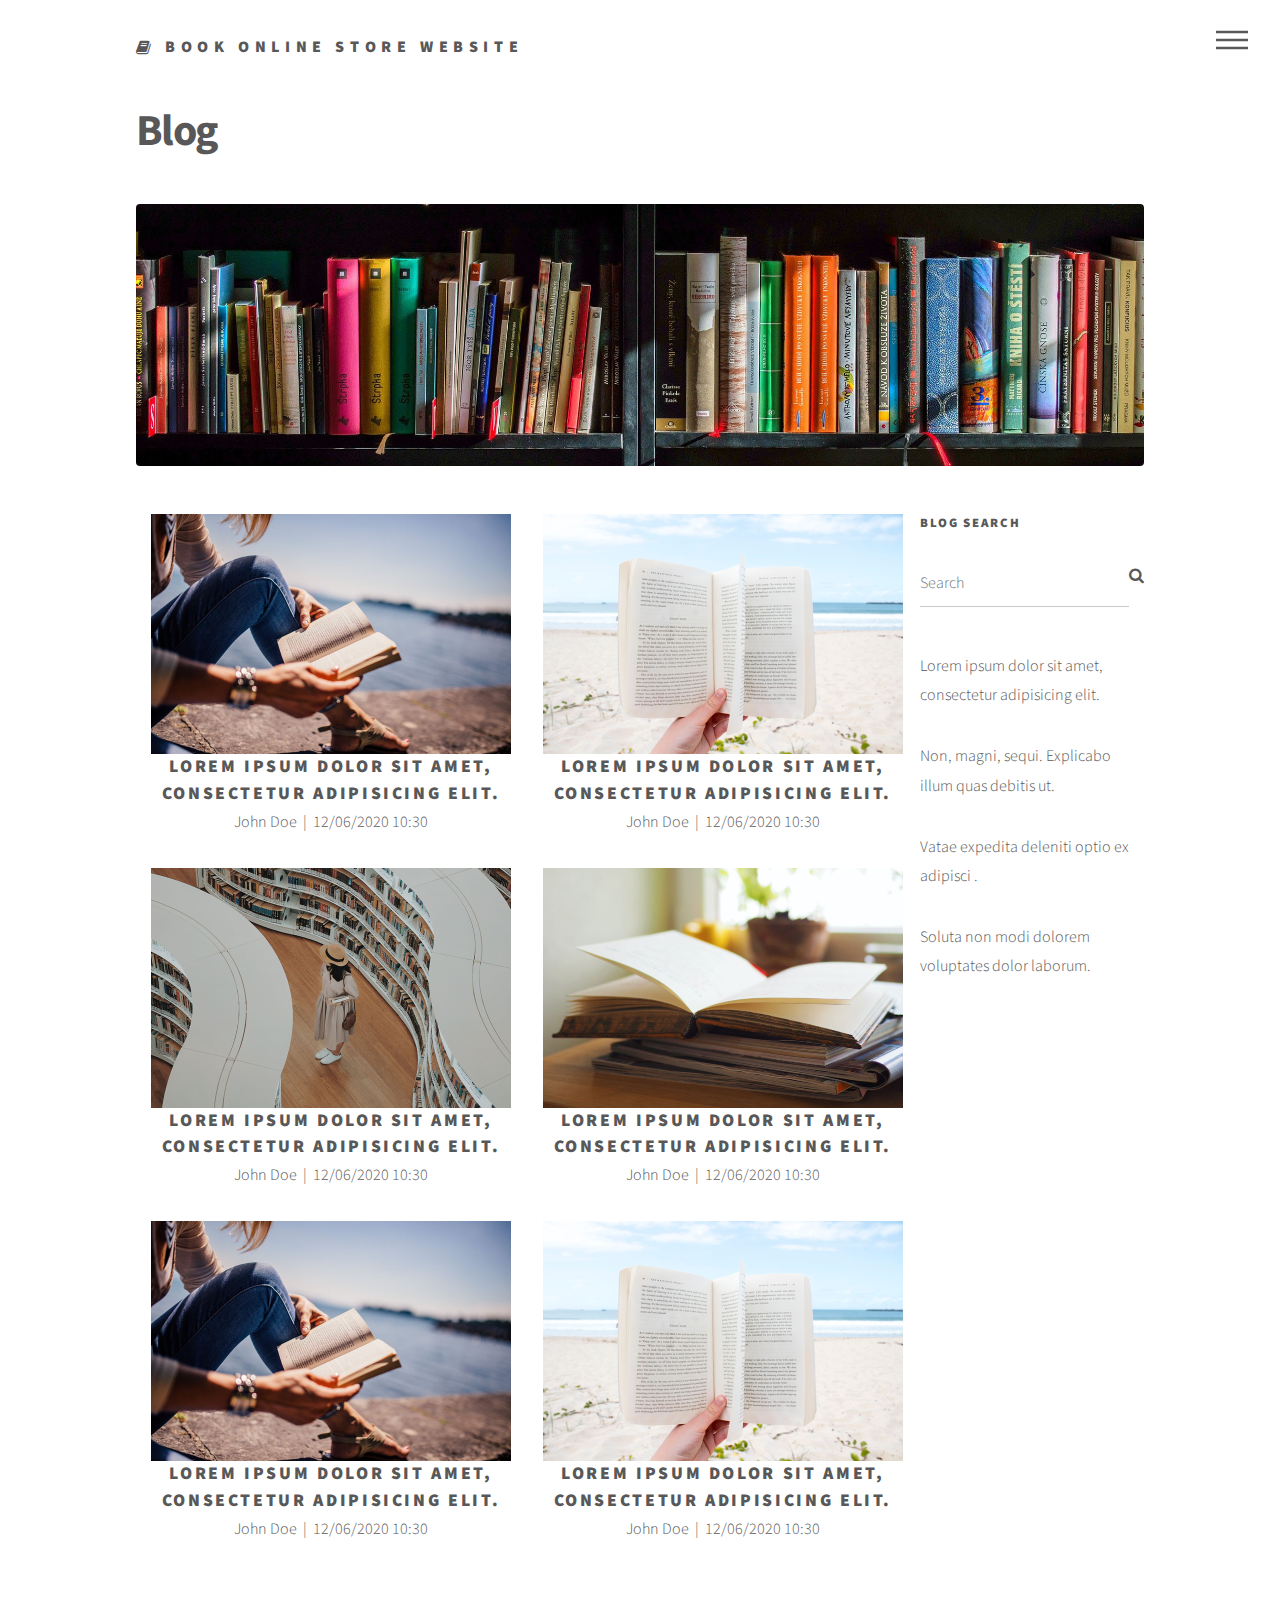
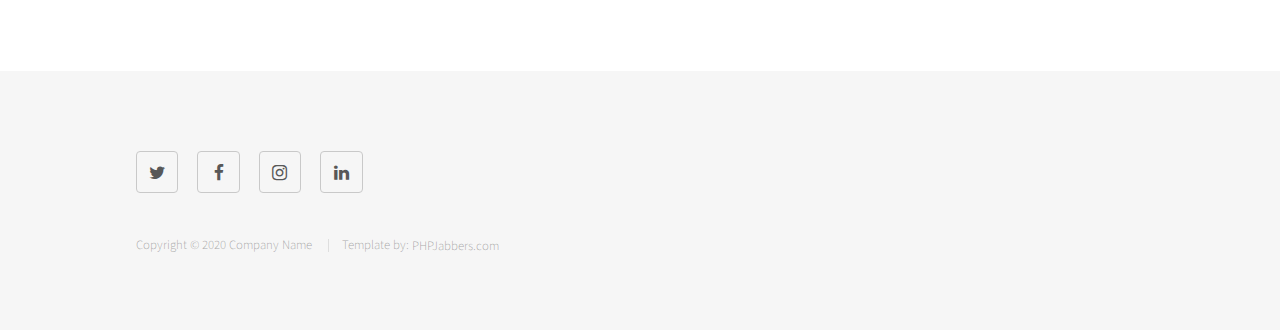
<file: blog.html>
<!DOCTYPE HTML>
<html>
	<head>
		<title>| Free Book Online Store Website </title>
		<meta charset="utf-8" />
		<meta name="viewport" content="width=device-width, initial-scale=1, user-scalable=no" />
		<link rel="stylesheet" href="assets/bootstrap/css/bootstrap.min.css" />
		<link rel="stylesheet" href="assets/css/main.css" />
		<noscript><link rel="stylesheet" href="assets/css/noscript.css" /></noscript>
		<link rel="icon" href="images/Capture.ico" type="image/gif" sizes="16x16">
		<meta name="description" content="A site for online purchase of books with very reasonable prices">
		<meta name="keywords" content="Book,Books,library,Store,low prices,Testimonials">
		<meta name="author" content="Stefan Stanisavljević">
	</head>
	<body class="is-preload">
		<!-- Wrapper -->
			<div id="wrapper">

				<!-- Header -->
					<header id="header">
						<div class="inner">

							<!-- Logo -->
								<a href="index.html" class="logo">
									<span class="fa fa-book"></span> <span class="title">Book Online Store Website</span>
								</a>

							<!-- Nav -->
								<nav>
									<ul>
										<li><a href="#menu">Menu</a></li>
									</ul>
								</nav>

						</div>
					</header>

				<!-- Menu -->
					<nav id="menu">
						<h2>Menu</h2>
						<ul id="first">

						</ul>
					</nav>

				<!-- Main -->
					<div id="main">
						<div class="inner">
							<h1>Blog</h1>

							<div class="image main">
								<img src="images/banner-image-6-1920x500.jpg" class="img-fluid" alt="" />
							</div>
							
							<div class="container-fluid">
								<div class="row">
									<div class="col-9">
										<div class="row">
											<div class="col-sm-6 text-center">
												<img src="images/blog-1-720x480.jpg" class="img-fluid" alt="" />

												<h2 class="m-n"><a href="blog-post.html">Lorem ipsum dolor sit amet, consectetur adipisicing elit.</a></h2>

												<p> John Doe &nbsp;|&nbsp; 12/06/2020 10:30</p>
											</div>

											<div class="col-sm-6 text-center">
												<img src="images/blog-2-720x480.jpg" class="img-fluid" alt="" />

												<h2 class="m-n"><a href="blog-post.html">Lorem ipsum dolor sit amet, consectetur adipisicing elit.</a></h2>

												<p> John Doe &nbsp;|&nbsp; 12/06/2020 10:30</p>
											</div>

											<div class="col-sm-6 text-center">
												<img src="images/blog-3-720x480.jpg" class="img-fluid" alt="" />

												<h2 class="m-n"><a href="blog-post.html">Lorem ipsum dolor sit amet, consectetur adipisicing elit.</a></h2>

												<p> John Doe &nbsp;|&nbsp; 12/06/2020 10:30</p>
											</div>

											<div class="col-sm-6 text-center">
												<img src="images/blog-4-720x480.jpg" class="img-fluid" alt="" />

												<h2 class="m-n"><a href="blog-post.html">Lorem ipsum dolor sit amet, consectetur adipisicing elit.</a></h2>

												<p> John Doe &nbsp;|&nbsp; 12/06/2020 10:30</p>
											</div>

											<div class="col-sm-6 text-center">
												<img src="images/blog-5-720x480.jpg" class="img-fluid" alt="" />

												<h2 class="m-n"><a href="blog-post.html">Lorem ipsum dolor sit amet, consectetur adipisicing elit.</a></h2>

												<p> John Doe &nbsp;|&nbsp; 12/06/2020 10:30</p>
											</div>

											<div class="col-sm-6 text-center">
												<img src="images/blog-6-720x480.jpg" class="img-fluid" alt="" />

												<h2 class="m-n"><a href="blog-post.html">Lorem ipsum dolor sit amet, consectetur adipisicing elit.</a></h2>

												<p> John Doe &nbsp;|&nbsp; 12/06/2020 10:30</p>
											</div>
										</div>
									</div>

									<div class="col-3">
										<div class="form-group">
				                            <h4>Blog Search</h4>
				                        </div>

										<div class="form-group">
				                            <div class="input-group">
				                                <input type="text" class="form-control" placeholder="Search" aria-label="Search" aria-describedby="basic-addon2">

				                                <span class="input-group-addon"><a href="#"><i class="fa fa-search"></i></a></span>
				                            </div>
				                        </div>

				                        <br>

				                        <p><a href="#">Lorem ipsum dolor sit amet, consectetur adipisicing elit.</a></p>

				                        <p><a href="#">Non, magni, sequi. Explicabo illum quas debitis ut.</a></p>

				                        <p><a href="#">Vatae expedita deleniti optio ex adipisci . </a></p>

				                        <p><a href="#">Soluta non modi dolorem voluptates dolor laborum.</a></p>
									</div>
								</div>
							</div>
						</div>
					</div>

				<!-- Footer -->
					<footer id="footer">
						<div class="inner">
							<section>
								<ul class="icons">
									<li><a href="#" class="icon style2 fa-twitter"><span class="label">Twitter</span></a></li>
									<li><a href="#" class="icon style2 fa-facebook"><span class="label">Facebook</span></a></li>
									<li><a href="#" class="icon style2 fa-instagram"><span class="label">Instagram</span></a></li>
									<li><a href="#" class="icon style2 fa-linkedin"><span class="label">LinkedIn</span></a></li>
								</ul>

								&nbsp;
							</section>

							<ul class="copyright">
								<li>Copyright © 2020 Company Name </li>
								<li>Template by: <a href="https://www.phpjabbers.com/">PHPJabbers.com</a></li>
							</ul>
						</div>
					</footer>

			</div>

		<!-- Scripts -->
			<script src="assets/js/jquery.min.js"></script>
			<script src="assets/bootstrap/js/bootstrap.bundle.min.js"></script>
			<script src="assets/js/jquery.scrolly.min.js"></script>
			<script src="assets/js/jquery.scrollex.min.js"></script>
			<script src="assets/js/main.js"></script>

	</body>
</html>
</file>
<file: assets/css/noscript.css>
body.is-preload .tiles article {
		-moz-transform: none;
		-webkit-transform: none;
		-ms-transform: none;
		transform: none;
		opacity: 1;
	}
</file>
<file: assets/css/main.css>
@import url(font-awesome.min.css);
@import url("https://fonts.googleapis.com/css?family=Source+Sans+Pro:300,700,900");

html, body, div, span, applet, object,
iframe, h1, h2, h3, h4, h5, h6, p, blockquote,
pre, a, abbr, acronym, address, big, cite,
code, del, dfn, em, img, ins, kbd, q, s, samp,
small, strike, strong, sub, sup, tt, var, b,
u, i, center, dl, dt, dd, ol, ul, li, fieldset,
form, label, legend, table, caption, tbody,
tfoot, thead, tr, th, td, article, aside,
canvas, details, embed, figure, figcaption,
footer, header, hgroup, menu, nav, output, ruby,
section, summary, time, mark, audio, video {
	margin: 0;
	padding: 0;
	border: 0;
	font-size: 100%;
	font: inherit;
	vertical-align: middle;}

article, aside, details, figcaption, figure,
footer, header, hgroup, menu, nav, section {
	display: block;}

body {
	line-height: 1;
}

ol, ul {
	list-style: none;
}

blockquote, q {
	quotes: none;
}

	blockquote:before, blockquote:after, q:before, q:after {
		content: '';
		content: none;
	}

table {
	border-collapse: collapse;
	border-spacing: 0;
}

body {
	-webkit-text-size-adjust: none;
}

mark {
	background-color: transparent;
	color: inherit;
}

input::-moz-focus-inner {
	border: 0;
	padding: 0;
}

input, select, textarea {
	-moz-appearance: none;
	-webkit-appearance: none;
	-ms-appearance: none;
	appearance: none;
}

/* Basic */

	@-ms-viewport {
		width: device-width;
	}

	body {
		-ms-overflow-style: scrollbar;
	}

	@media screen and (max-width: 480px) {

		html, body {
			min-width: 320px;
		}

	}

	html {
		box-sizing: border-box;
	}

	*, *:before, *:after {
		box-sizing: inherit;
	}

	body {
		background: #ffffff;
	}

		body.is-preload *, body.is-preload *:before, body.is-preload *:after {
			-moz-animation: none !important;
			-webkit-animation: none !important;
			-ms-animation: none !important;
			animation: none !important;
			-moz-transition: none !important;
			-webkit-transition: none !important;
			-ms-transition: none !important;
			transition: none !important;
		}

/* Type */

	body, input, select, textarea {
		color: #585858;
		font-family: "Source Sans Pro", Helvetica, sans-serif;
		font-size: 16pt;
		font-weight: 300;
		line-height: 1.75;
	}

		@media screen and (max-width: 1680px) {

			body, input, select, textarea {
				font-size: 14pt;
			}

		}

		@media screen and (max-width: 1280px) {

			body, input, select, textarea {
				font-size: 12pt;
			}

		}

	a {
		-moz-transition: border-bottom-color 0.2s ease, color 0.2s ease;
		-webkit-transition: border-bottom-color 0.2s ease, color 0.2s ease;
		-ms-transition: border-bottom-color 0.2s ease, color 0.2s ease;
		transition: border-bottom-color 0.2s ease, color 0.2s ease;
		text-decoration: none;
		color: #585858;
		/*border-bottom: dotted 1px rgba(88, 88, 88, 0.5);*/
	}

		a:hover {
			border-bottom-color: transparent;
			color: #f2849e !important;
			text-decoration: none;
		}

	strong, b {
		font-weight: 900;
	}

	em, i {
		font-style: italic;
	}

	p {
		margin: 0 0 2em 0;
	}

	h1 {
		font-size: 2.75em;
		font-weight: 700;
		line-height: 1.3;
		margin: 0 0 1em 0;
		letter-spacing: -0.035em;
	}

	h1 span {
		color: #f2849e;
	}

		h1 a {
			color: inherit;
		}

		@media screen and (max-width: 736px) {

			h1 {
				font-size: 2em;
				margin: 0 0 1em 0;
			}

		}

		@media screen and (max-width: 360px) {

			h1 {
				font-size: 1.75em;
			}

		}

	.h2 {
		margin-bottom: 20px;
		font-weight: bold;
	}

	h2, h3, h4, h5, h6 {
		font-weight: 900;
		line-height: 1.5;
		margin: 0 0 2em 0;
		text-transform: uppercase;
		letter-spacing: 0.15em;
	}

		h2 a, h3 a, h4 a, h5 a, h6 a {
			color: inherit;
		}

	h2 {
		font-size: 1.1em;
	}

	h3 {
		font-size: 1em;
	}

	h4 {
		font-size: 0.8em;
	}

	h5 {
		font-size: 0.8em;
	}

	h6 {
		font-size: 0.8em;
	}

	@media screen and (max-width: 980px) {

		h1 br, h2 br, h3 br, h4 br, h5 br, h6 br {
			display: none;
		}

	}

	@media screen and (max-width: 736px) {

		h2 {
			font-size: 1em;
		}

		h3 {
			font-size: 0.8em;
		}

	}

	sub {
		font-size: 0.8em;
		position: relative;
		top: 0.5em;
	}

	sup {
		font-size: 0.8em;
		position: relative;
		top: -0.5em;
	}

	blockquote {
		border-left: solid 4px #c9c9c9;
		font-style: italic;
		margin: 0 0 2em 0;
		padding: 0.5em 0 0.5em 2em;
	}

	code {
		background: rgba(144, 144, 144, 0.075);
		border-radius: 4px;
		border: solid 1px #c9c9c9;
		font-family: "Courier New", monospace;
		font-size: 0.9em;
		margin: 0 0.25em;
		padding: 0.25em 0.65em;
	}

	pre {
		-webkit-overflow-scrolling: touch;
		font-family: "Courier New", monospace;
		font-size: 0.9em;
		margin: 0 0 2em 0;
	}

		pre code {
			display: block;
			line-height: 1.75;
			padding: 1em 1.5em;
			overflow-x: auto;
		}

	hr {
		border: 0;
		border-bottom: solid 1px #c9c9c9;
		margin: 2em 0;
	}

		hr.major {
			margin: 3em 0;
		}

	.align-left {
		text-align: left;
	}

	.align-center {
		text-align: center;
	}

	.align-right {
		text-align: right;
	}

/* Row */

	.row {
		display: flex;
		flex-wrap: wrap;
		box-sizing: border-box;
		align-items: stretch;
	}

		.row > * {
			box-sizing: border-box;
		}

		.row.gtr-uniform > * > :last-child {
			margin-bottom: 0;
		}

		.row.aln-left {
			justify-content: flex-start;
		}

		.row.aln-center {
			justify-content: center;
		}

		.row.aln-right {
			justify-content: flex-end;
		}

		.row.aln-top {
			align-items: flex-start;
		}

		.row.aln-middle {
			align-items: center;
		}

		.row.aln-bottom {
			align-items: flex-end;
		}

		.row > .imp {
			order: -1;
		}

		.row > .col-1 {
			width: 8.3333333333%;
		}

		.row > .off-1 {
			margin-left: 8.3333333333%;
		}

		.row > .col-2 {
			width: 16.6666666667%;
		}

		.row > .off-2 {
			margin-left: 16.6666666667%;
		}

		.row > .col-3 {
			width: 25%;
		}

		.row > .off-3 {
			margin-left: 25%;
		}

		.row > .col-4 {
			width: 33.3333333333%;
		}

		.row > .off-4 {
			margin-left: 33.3333333333%;
		}

		.row > .col-5 {
			width: 41.6666666667%;
		}

		.row > .off-5 {
			margin-left: 41.6666666667%;
		}

		.row > .col-6 {
			width: 50%;
		}

		.row > .off-6 {
			margin-left: 50%;
		}

		.row > .col-7 {
			width: 58.3333333333%;
		}

		.row > .off-7 {
			margin-left: 58.3333333333%;
		}

		.row > .col-8 {
			width: 66.6666666667%;
		}

		.row > .off-8 {
			margin-left: 66.6666666667%;
		}

		.row > .col-9 {
			width: 75%;
		}

		.row > .off-9 {
			margin-left: 75%;
		}

		.row > .col-10 {
			width: 83.3333333333%;
		}

		.row > .off-10 {
			margin-left: 83.3333333333%;
		}

		.row > .col-11 {
			width: 91.6666666667%;
		}

		.row > .off-11 {
			margin-left: 91.6666666667%;
		}

		.row > .col-12 {
			width: 100%;
		}

		.row > .off-12 {
			margin-left: 100%;
		}

		.row.gtr-0 {
			margin-top: 0;
			margin-left: 0em;
		}

			.row.gtr-0 > * {
				padding: 0 0 0 0em;
			}

			.row.gtr-0.gtr-uniform {
				margin-top: 0em;
			}

				.row.gtr-0.gtr-uniform > * {
					padding-top: 0em;
				}

		.row.gtr-25 {
			margin-top: 0;
			margin-left: -0.5em;
		}

			.row.gtr-25 > * {
				padding: 0 0 0 0.5em;
			}

			.row.gtr-25.gtr-uniform {
				margin-top: -0.5em;
			}

				.row.gtr-25.gtr-uniform > * {
					padding-top: 0.5em;
				}

		.row.gtr-50 {
			margin-top: 0;
			margin-left: -1em;
		}

			.row.gtr-50 > * {
				padding: 0 0 0 1em;
			}

			.row.gtr-50.gtr-uniform {
				margin-top: -1em;
			}

				.row.gtr-50.gtr-uniform > * {
					padding-top: 1em;
				}

		.row {
			margin-top: 0;
			margin-left: -2em;
		}

			.row > * {
				padding: 0 0 0 2em;
			}

			.row.gtr-uniform {
				margin-top: -2em;
			}

				.row.gtr-uniform > * {
					padding-top: 2em;
				}

		.row.gtr-150 {
			margin-top: 0;
			margin-left: -3em;
		}

			.row.gtr-150 > * {
				padding: 0 0 0 3em;
			}

			.row.gtr-150.gtr-uniform {
				margin-top: -3em;
			}

				.row.gtr-150.gtr-uniform > * {
					padding-top: 3em;
				}

		.row.gtr-200 {
			margin-top: 0;
			margin-left: -4em;
		}

			.row.gtr-200 > * {
				padding: 0 0 0 4em;
			}

			.row.gtr-200.gtr-uniform {
				margin-top: -4em;
			}

				.row.gtr-200.gtr-uniform > * {
					padding-top: 4em;
				}

		@media screen and (max-width: 1680px) {

			.row {
				display: flex;
				flex-wrap: wrap;
				box-sizing: border-box;
				align-items: stretch;
			}

				.row > * {
					box-sizing: border-box;
				}

				.row.gtr-uniform > * > :last-child {
					margin-bottom: 0;
				}

				.row.aln-left {
					justify-content: flex-start;
				}

				.row.aln-center {
					justify-content: center;
				}

				.row.aln-right {
					justify-content: flex-end;
				}

				.row.aln-top {
					align-items: flex-start;
				}

				.row.aln-middle {
					align-items: center;
				}

				.row.aln-bottom {
					align-items: flex-end;
				}

				.row > .imp-xlarge {
					order: -1;
				}

				.row > .col-1-xlarge {
					width: 8.3333333333%;
				}

				.row > .off-1-xlarge {
					margin-left: 8.3333333333%;
				}

				.row > .col-2-xlarge {
					width: 16.6666666667%;
				}

				.row > .off-2-xlarge {
					margin-left: 16.6666666667%;
				}

				.row > .col-3-xlarge {
					width: 25%;
				}

				.row > .off-3-xlarge {
					margin-left: 25%;
				}

				.row > .col-4-xlarge {
					width: 33.3333333333%;
				}

				.row > .off-4-xlarge {
					margin-left: 33.3333333333%;
				}

				.row > .col-5-xlarge {
					width: 41.6666666667%;
				}

				.row > .off-5-xlarge {
					margin-left: 41.6666666667%;
				}

				.row > .col-6-xlarge {
					width: 50%;
				}

				.row > .off-6-xlarge {
					margin-left: 50%;
				}

				.row > .col-7-xlarge {
					width: 58.3333333333%;
				}

				.row > .off-7-xlarge {
					margin-left: 58.3333333333%;
				}

				.row > .col-8-xlarge {
					width: 66.6666666667%;
				}

				.row > .off-8-xlarge {
					margin-left: 66.6666666667%;
				}

				.row > .col-9-xlarge {
					width: 75%;
				}

				.row > .off-9-xlarge {
					margin-left: 75%;
				}

				.row > .col-10-xlarge {
					width: 83.3333333333%;
				}

				.row > .off-10-xlarge {
					margin-left: 83.3333333333%;
				}

				.row > .col-11-xlarge {
					width: 91.6666666667%;
				}

				.row > .off-11-xlarge {
					margin-left: 91.6666666667%;
				}

				.row > .col-12-xlarge {
					width: 100%;
				}

				.row > .off-12-xlarge {
					margin-left: 100%;
				}

				.row.gtr-0 {
					margin-top: 0;
					margin-left: 0em;
				}

					.row.gtr-0 > * {
						padding: 0 0 0 0em;
					}

					.row.gtr-0.gtr-uniform {
						margin-top: 0em;
					}

						.row.gtr-0.gtr-uniform > * {
							padding-top: 0em;
						}

				.row.gtr-25 {
					margin-top: 0;
					margin-left: -0.5em;
				}

					.row.gtr-25 > * {
						padding: 0 0 0 0.5em;
					}

					.row.gtr-25.gtr-uniform {
						margin-top: -0.5em;
					}

						.row.gtr-25.gtr-uniform > * {
							padding-top: 0.5em;
						}

				.row.gtr-50 {
					margin-top: 0;
					margin-left: -1em;
				}

					.row.gtr-50 > * {
						padding: 0 0 0 1em;
					}

					.row.gtr-50.gtr-uniform {
						margin-top: -1em;
					}

						.row.gtr-50.gtr-uniform > * {
							padding-top: 1em;
						}

				.row {
					margin-top: 0;
					margin-left: -2em;
				}

					.row > * {
						padding: 0 0 0 2em;
					}

					.row.gtr-uniform {
						margin-top: -2em;
					}

						.row.gtr-uniform > * {
							padding-top: 2em;
						}

				.row.gtr-150 {
					margin-top: 0;
					margin-left: -3em;
				}

					.row.gtr-150 > * {
						padding: 0 0 0 3em;
					}

					.row.gtr-150.gtr-uniform {
						margin-top: -3em;
					}

						.row.gtr-150.gtr-uniform > * {
							padding-top: 3em;
						}

				.row.gtr-200 {
					margin-top: 0;
					margin-left: -4em;
				}

					.row.gtr-200 > * {
						padding: 0 0 0 4em;
					}

					.row.gtr-200.gtr-uniform {
						margin-top: -4em;
					}

						.row.gtr-200.gtr-uniform > * {
							padding-top: 4em;
						}

		}

		@media screen and (max-width: 1280px) {

			.row {
				display: flex;
				flex-wrap: wrap;
				box-sizing: border-box;
				align-items: stretch;
			}


				.row > * {
					box-sizing: border-box;
				}

				.row.gtr-uniform > * > :last-child {
					margin-bottom: 0;
				}

				.row.aln-left {
					justify-content: flex-start;
				}

				.row.aln-center {
					justify-content: center;
				}

				.row.aln-right {
					justify-content: flex-end;
				}

				.row.aln-top {
					align-items: flex-start;
				}

				.row.aln-middle {
					align-items: center;
				}

				.row.aln-bottom {
					align-items: flex-end;
				}

				.row > .imp-large {
					order: -1;
				}

				.row > .col-1-large {
					width: 8.3333333333%;
				}

				.row > .off-1-large {
					margin-left: 8.3333333333%;
				}

				.row > .col-2-large {
					width: 16.6666666667%;
				}

				.row > .off-2-large {
					margin-left: 16.6666666667%;
				}

				.row > .col-3-large {
					width: 25%;
				}

				.row > .off-3-large {
					margin-left: 25%;
				}

				.row > .col-4-large {
					width: 33.3333333333%;
				}

				.row > .off-4-large {
					margin-left: 33.3333333333%;
				}

				.row > .col-5-large {
					width: 41.6666666667%;
				}

				.row > .off-5-large {
					margin-left: 41.6666666667%;
				}

				.row > .col-6-large {
					width: 50%;
				}

				.row > .off-6-large {
					margin-left: 50%;
				}

				.row > .col-7-large {
					width: 58.3333333333%;
				}

				.row > .off-7-large {
					margin-left: 58.3333333333%;
				}

				.row > .col-8-large {
					width: 66.6666666667%;
				}

				.row > .off-8-large {
					margin-left: 66.6666666667%;
				}

				.row > .col-9-large {
					width: 75%;
				}

				.row > .off-9-large {
					margin-left: 75%;
				}

				.row > .col-10-large {
					width: 83.3333333333%;
				}

				.row > .off-10-large {
					margin-left: 83.3333333333%;
				}

				.row > .col-11-large {
					width: 91.6666666667%;
				}

				.row > .off-11-large {
					margin-left: 91.6666666667%;
				}

				.row > .col-12-large {
					width: 100%;
				}

				.row > .off-12-large {
					margin-left: 100%;
				}

				.row.gtr-0 {
					margin-top: 0;
					margin-left: 0em;
				}

					.row.gtr-0 > * {
						padding: 0 0 0 0em;
					}

					.row.gtr-0.gtr-uniform {
						margin-top: 0em;
					}

						.row.gtr-0.gtr-uniform > * {
							padding-top: 0em;
						}

				.row.gtr-25 {
					margin-top: 0;
					margin-left: -0.5em;
				}

					.row.gtr-25 > * {
						padding: 0 0 0 0.5em;
					}

					.row.gtr-25.gtr-uniform {
						margin-top: -0.5em;
					}

						.row.gtr-25.gtr-uniform > * {
							padding-top: 0.5em;
						}

				.row.gtr-50 {
					margin-top: 0;
					margin-left: -1em;
				}

					.row.gtr-50 > * {
						padding: 0 0 0 1em;
					}

					.row.gtr-50.gtr-uniform {
						margin-top: -1em;
					}

						.row.gtr-50.gtr-uniform > * {
							padding-top: 1em;
						}

				.row {
					margin-top: 0;
					margin-left: -2em;
				}

					.row > * {
						padding: 0 0 0 2em;
					}

					.row.gtr-uniform {
						margin-top: -2em;
					}

						.row.gtr-uniform > * {
							padding-top: 2em;
						}

				.row.gtr-150 {
					margin-top: 0;
					margin-left: -3em;
				}

					.row.gtr-150 > * {
						padding: 0 0 0 3em;
					}

					.row.gtr-150.gtr-uniform {
						margin-top: -3em;
					}

						.row.gtr-150.gtr-uniform > * {
							padding-top: 3em;
						}

				.row.gtr-200 {
					margin-top: 0;
					margin-left: -4em;
				}

					.row.gtr-200 > * {
						padding: 0 0 0 4em;
					}

					.row.gtr-200.gtr-uniform {
						margin-top: -4em;
					}

						.row.gtr-200.gtr-uniform > * {
							padding-top: 4em;
						}

		}

		@media screen and (max-width: 980px) {

			.row {
				display: flex;
				flex-wrap: wrap;
				box-sizing: border-box;
				align-items: stretch;
			}

				.row > * {
					box-sizing: border-box;
				}

				.row.gtr-uniform > * > :last-child {
					margin-bottom: 0;
				}

				.row.aln-left {
					justify-content: flex-start;
				}

				.row.aln-center {
					justify-content: center;
				}

				.row.aln-right {
					justify-content: flex-end;
				}

				.row.aln-top {
					align-items: flex-start;
				}

				.row.aln-middle {
					align-items: center;
				}

				.row.aln-bottom {
					align-items: flex-end;
				}

				.row > .imp-medium {
					order: -1;
				}

				.row > .col-1-medium {
					width: 8.3333333333%;
				}

				.row > .off-1-medium {
					margin-left: 8.3333333333%;
				}

				.row > .col-2-medium {
					width: 16.6666666667%;
				}

				.row > .off-2-medium {
					margin-left: 16.6666666667%;
				}

				.row > .col-3-medium {
					width: 25%;
				}

				.row > .off-3-medium {
					margin-left: 25%;
				}

				.row > .col-4-medium {
					width: 33.3333333333%;
				}

				.row > .off-4-medium {
					margin-left: 33.3333333333%;
				}

				.row > .col-5-medium {
					width: 41.6666666667%;
				}

				.row > .off-5-medium {
					margin-left: 41.6666666667%;
				}

				.row > .col-6-medium {
					width: 50%;
				}

				.row > .off-6-medium {
					margin-left: 50%;
				}

				.row > .col-7-medium {
					width: 58.3333333333%;
				}

				.row > .off-7-medium {
					margin-left: 58.3333333333%;
				}

				.row > .col-8-medium {
					width: 66.6666666667%;
				}

				.row > .off-8-medium {
					margin-left: 66.6666666667%;
				}

				.row > .col-9-medium {
					width: 75%;
				}

				.row > .off-9-medium {
					margin-left: 75%;
				}

				.row > .col-10-medium {
					width: 83.3333333333%;
				}

				.row > .off-10-medium {
					margin-left: 83.3333333333%;
				}

				.row > .col-11-medium {
					width: 91.6666666667%;
				}

				.row > .off-11-medium {
					margin-left: 91.6666666667%;
				}

				.row > .col-12-medium {
					width: 100%;
				}

				.row > .off-12-medium {
					margin-left: 100%;
				}

				.row.gtr-0 {
					margin-top: 0;
					margin-left: 0em;
				}

					.row.gtr-0 > * {
						padding: 0 0 0 0em;
					}

					.row.gtr-0.gtr-uniform {
						margin-top: 0em;
					}

						.row.gtr-0.gtr-uniform > * {
							padding-top: 0em;
						}

				.row.gtr-25 {
					margin-top: 0;
					margin-left: -0.375em;
				}

					.row.gtr-25 > * {
						padding: 0 0 0 0.375em;
					}

					.row.gtr-25.gtr-uniform {
						margin-top: -0.375em;
					}

						.row.gtr-25.gtr-uniform > * {
							padding-top: 0.375em;
						}

				.row.gtr-50 {
					margin-top: 0;
					margin-left: -0.75em;
				}

					.row.gtr-50 > * {
						padding: 0 0 0 0.75em;
					}

					.row.gtr-50.gtr-uniform {
						margin-top: -0.75em;
					}

						.row.gtr-50.gtr-uniform > * {
							padding-top: 0.75em;
						}

				.row {
					margin-top: 0;
					margin-left: -1.5em;
				}

					.row > * {
						padding: 0 0 0 1.5em;
					}

					.row.gtr-uniform {
						margin-top: -1.5em;
					}

						.row.gtr-uniform > * {
							padding-top: 1.5em;
						}

				.row.gtr-150 {
					margin-top: 0;
					margin-left: -2.25em;
				}

					.row.gtr-150 > * {
						padding: 0 0 0 2.25em;
					}

					.row.gtr-150.gtr-uniform {
						margin-top: -2.25em;
					}

						.row.gtr-150.gtr-uniform > * {
							padding-top: 2.25em;
						}

				.row.gtr-200 {
					margin-top: 0;
					margin-left: -3em;
				}

					.row.gtr-200 > * {
						padding: 0 0 0 3em;
					}

					.row.gtr-200.gtr-uniform {
						margin-top: -3em;
					}

						.row.gtr-200.gtr-uniform > * {
							padding-top: 3em;
						}

		}

		@media screen and (max-width: 736px) {

			.row {
				display: flex;
				flex-wrap: wrap;
				box-sizing: border-box;
				align-items: stretch;
			}

				.row > * {
					box-sizing: border-box;
				}

				.row.gtr-uniform > * > :last-child {
					margin-bottom: 0;
				}

				.row.aln-left {
					justify-content: flex-start;
				}

				.row.aln-center {
					justify-content: center;
				}

				.row.aln-right {
					justify-content: flex-end;
				}

				.row.aln-top {
					align-items: flex-start;
				}

				.row.aln-middle {
					align-items: center;
				}

				.row.aln-bottom {
					align-items: flex-end;
				}

				.row > .imp-small {
					order: -1;
				}

				.row > .col-1-small {
					width: 8.3333333333%;
				}

				.row > .off-1-small {
					margin-left: 8.3333333333%;
				}

				.row > .col-2-small {
					width: 16.6666666667%;
				}

				.row > .off-2-small {
					margin-left: 16.6666666667%;
				}

				.row > .col-3-small {
					width: 25%;
				}

				.row > .off-3-small {
					margin-left: 25%;
				}

				.row > .col-4-small {
					width: 33.3333333333%;
				}

				.row > .off-4-small {
					margin-left: 33.3333333333%;
				}

				.row > .col-5-small {
					width: 41.6666666667%;
				}

				.row > .off-5-small {
					margin-left: 41.6666666667%;
				}

				.row > .col-6-small {
					width: 50%;
				}

				.row > .off-6-small {
					margin-left: 50%;
				}

				.row > .col-7-small {
					width: 58.3333333333%;
				}

				.row > .off-7-small {
					margin-left: 58.3333333333%;
				}

				.row > .col-8-small {
					width: 66.6666666667%;
				}

				.row > .off-8-small {
					margin-left: 66.6666666667%;
				}

				.row > .col-9-small {
					width: 75%;
				}

				.row > .off-9-small {
					margin-left: 75%;
				}

				.row > .col-10-small {
					width: 83.3333333333%;
				}

				.row > .off-10-small {
					margin-left: 83.3333333333%;
				}

				.row > .col-11-small {
					width: 91.6666666667%;
				}

				.row > .off-11-small {
					margin-left: 91.6666666667%;
				}

				.row > .col-12-small {
					width: 100%;
				}

				.row > .off-12-small {
					margin-left: 100%;
				}

				.row.gtr-0 {
					margin-top: 0;
					margin-left: 0em;
				}

					.row.gtr-0 > * {
						padding: 0 0 0 0em;
					}

					.row.gtr-0.gtr-uniform {
						margin-top: 0em;
					}

						.row.gtr-0.gtr-uniform > * {
							padding-top: 0em;
						}

				.row.gtr-25 {
					margin-top: 0;
					margin-left: -0.25em;
				}

					.row.gtr-25 > * {
						padding: 0 0 0 0.25em;
					}

					.row.gtr-25.gtr-uniform {
						margin-top: -0.25em;
					}

						.row.gtr-25.gtr-uniform > * {
							padding-top: 0.25em;
						}

				.row.gtr-50 {
					margin-top: 0;
					margin-left: -0.5em;
				}

					.row.gtr-50 > * {
						padding: 0 0 0 0.5em;
					}

					.row.gtr-50.gtr-uniform {
						margin-top: -0.5em;
					}

						.row.gtr-50.gtr-uniform > * {
							padding-top: 0.5em;
						}

				.row {
					margin-top: 0;
					margin-left: -1em;
				}

					.row > * {
						padding: 0 0 0 1em;
					}

					.row.gtr-uniform {
						margin-top: -1em;
					}

						.row.gtr-uniform > * {
							padding-top: 1em;
						}

				.row.gtr-150 {
					margin-top: 0;
					margin-left: -1.5em;
				}

					.row.gtr-150 > * {
						padding: 0 0 0 1.5em;
					}

					.row.gtr-150.gtr-uniform {
						margin-top: -1.5em;
					}

						.row.gtr-150.gtr-uniform > * {
							padding-top: 1.5em;
						}

				.row.gtr-200 {
					margin-top: 0;
					margin-left: -2em;
				}

					.row.gtr-200 > * {
						padding: 0 0 0 2em;
					}

					.row.gtr-200.gtr-uniform {
						margin-top: -2em;
					}

						.row.gtr-200.gtr-uniform > * {
							padding-top: 2em;
						}

		}

		@media screen and (max-width: 480px) {

			.row {
				display: flex;
				flex-wrap: wrap;
				box-sizing: border-box;
				align-items: stretch;
			}

				.row > * {
					box-sizing: border-box;
				}

				.row.gtr-uniform > * > :last-child {
					margin-bottom: 0;
				}

				.row.aln-left {
					justify-content: flex-start;
				}

				.row.aln-center {
					justify-content: center;
				}

				.row.aln-right {
					justify-content: flex-end;
				}

				.row.aln-top {
					align-items: flex-start;
				}

				.row.aln-middle {
					align-items: center;
				}

				.row.aln-bottom {
					align-items: flex-end;
				}

				.row > .imp-xsmall {
					order: -1;
				}

				.row > .col-1-xsmall {
					width: 8.3333333333%;
				}

				.row > .off-1-xsmall {
					margin-left: 8.3333333333%;
				}

				.row > .col-2-xsmall {
					width: 16.6666666667%;
				}

				.row > .off-2-xsmall {
					margin-left: 16.6666666667%;
				}

				.row > .col-3-xsmall {
					width: 25%;
				}

				.row > .off-3-xsmall {
					margin-left: 25%;
				}

				.row > .col-4-xsmall {
					width: 33.3333333333%;
				}

				.row > .off-4-xsmall {
					margin-left: 33.3333333333%;
				}

				.row > .col-5-xsmall {
					width: 41.6666666667%;
				}

				.row > .off-5-xsmall {
					margin-left: 41.6666666667%;
				}

				.row > .col-6-xsmall {
					width: 50%;
				}

				.row > .off-6-xsmall {
					margin-left: 50%;
				}

				.row > .col-7-xsmall {
					width: 58.3333333333%;
				}

				.row > .off-7-xsmall {
					margin-left: 58.3333333333%;
				}

				.row > .col-8-xsmall {
					width: 66.6666666667%;
				}

				.row > .off-8-xsmall {
					margin-left: 66.6666666667%;
				}

				.row > .col-9-xsmall {
					width: 75%;
				}

				.row > .off-9-xsmall {
					margin-left: 75%;
				}

				.row > .col-10-xsmall {
					width: 83.3333333333%;
				}

				.row > .off-10-xsmall {
					margin-left: 83.3333333333%;
				}

				.row > .col-11-xsmall {
					width: 91.6666666667%;
				}

				.row > .off-11-xsmall {
					margin-left: 91.6666666667%;
				}

				.row > .col-12-xsmall {
					width: 100%;
				}

				.row > .off-12-xsmall {
					margin-left: 100%;
				}

				.row.gtr-0 {
					margin-top: 0;
					margin-left: 0em;
				}

					.row.gtr-0 > * {
						padding: 0 0 0 0em;
					}

					.row.gtr-0.gtr-uniform {
						margin-top: 0em;
					}

						.row.gtr-0.gtr-uniform > * {
							padding-top: 0em;
						}

				.row.gtr-25 {
					margin-top: 0;
					margin-left: -0.25em;
				}

					.row.gtr-25 > * {
						padding: 0 0 0 0.25em;
					}

					.row.gtr-25.gtr-uniform {
						margin-top: -0.25em;
					}

						.row.gtr-25.gtr-uniform > * {
							padding-top: 0.25em;
						}

				.row.gtr-50 {
					margin-top: 0;
					margin-left: -0.5em;
				}

					.row.gtr-50 > * {
						padding: 0 0 0 0.5em;
					}

					.row.gtr-50.gtr-uniform {
						margin-top: -0.5em;
					}

						.row.gtr-50.gtr-uniform > * {
							padding-top: 0.5em;
						}

				.row {
					margin-top: 0;
					margin-left: -1em;
				}

					.row > * {
						padding: 0 0 0 1em;
					}

					.row.gtr-uniform {
						margin-top: -1em;
					}

						.row.gtr-uniform > * {
							padding-top: 1em;
						}

				.row.gtr-150 {
					margin-top: 0;
					margin-left: -1.5em;
				}

					.row.gtr-150 > * {
						padding: 0 0 0 1.5em;
					}

					.row.gtr-150.gtr-uniform {
						margin-top: -1.5em;
					}

						.row.gtr-150.gtr-uniform > * {
							padding-top: 1.5em;
						}

				.row.gtr-200 {
					margin-top: 0;
					margin-left: -2em;
				}

					.row.gtr-200 > * {
						padding: 0 0 0 2em;
					}

					.row.gtr-200.gtr-uniform {
						margin-top: -2em;
					}

						.row.gtr-200.gtr-uniform > * {
							padding-top: 2em;
						}

		}

/* Section/Article */

	section.special, article.special {
		text-align: center;
	}

	header p {
		margin-top: -1em;
	}

	@media screen and (max-width: 736px) {

		header p {
			margin-top: 0;
		}

	}

/* Icon */

	.icon {
		text-decoration: none;
		border-bottom: none;
		position: relative;
	}

		.icon:before {
			-moz-osx-font-smoothing: grayscale;
			-webkit-font-smoothing: antialiased;
			font-family: FontAwesome;
			font-style: normal;
			font-weight: normal;
			text-transform: none !important;
		}

		.icon > .label {
			display: none;
		}

		.icon.style2 {
			-moz-transition: background-color 0.2s ease-in-out, color 0.2s ease-in-out, border-color 0.2s ease-in-out;
			-webkit-transition: background-color 0.2s ease-in-out, color 0.2s ease-in-out, border-color 0.2s ease-in-out;
			-ms-transition: background-color 0.2s ease-in-out, color 0.2s ease-in-out, border-color 0.2s ease-in-out;
			transition: background-color 0.2s ease-in-out, color 0.2s ease-in-out, border-color 0.2s ease-in-out;
			background-color: transparent;
			border: solid 1px #c9c9c9;
			border-radius: 4px;
			width: 2.65em;
			height: 2.65em;
			display: inline-block;
			text-align: center;
			line-height: 2.65em;
			color: inherit;
		}

			.icon.style2:before {
				font-size: 1.1em;
			}

			.icon.style2:hover {
				color: #f2849e;
				border-color: #f2849e;
			}

			.icon.style2:active {
				background-color: rgba(242, 132, 158, 0.1);
			}

/* List */

	ol {
		list-style: decimal;
		margin: 0 0 2em 0;
		padding-left: 1.25em;
	}

		ol li {
			padding-left: 0.25em;
		}

	ul {
		list-style: disc;
		margin: 0 0 2em 0;
		padding-left: 1em;
	}

		ul li {
			padding-left: 0.5em;
		}

		ul.alt {
			list-style: none;
			padding-left: 0;
		}

			ul.alt li {
				border-top: solid 1px #c9c9c9;
				padding: 0.5em 0;
			}

				ul.alt li:first-child {
					border-top: 0;
					padding-top: 0;
				}

	dl {
		margin: 0 0 2em 0;
	}

		dl dt {
			display: block;
			font-weight: 900;
			margin: 0 0 1em 0;
		}

		dl dd {
			margin-left: 2em;
		}

/* Actions */

	.m-n {
		margin-bottom: 0!important;
	}

	ul.actions {
		display: -moz-flex;
		display: -webkit-flex;
		display: -ms-flex;
		display: flex;
		cursor: default;
		list-style: none;
		margin-left: -1em;
		padding-left: 0;
	}

		ul.actions li {
			padding: 0 0 0 1em;
			vertical-align: middle;
		}

		ul.actions.special {
			-moz-justify-content: center;
			-webkit-justify-content: center;
			-ms-justify-content: center;
			justify-content: center;
			width: 100%;
			margin-left: 0;
		}

			ul.actions.special li:first-child {
				padding-left: 0;
			}

		ul.actions.stacked {
			-moz-flex-direction: column;
			-webkit-flex-direction: column;
			-ms-flex-direction: column;
			flex-direction: column;
			margin-left: 0;
		}

			ul.actions.stacked li {
				padding: 1.3em 0 0 0;
			}

				ul.actions.stacked li:first-child {
					padding-top: 0;
				}

		ul.actions.fit {
			width: calc(100% + 1em);
		}

			ul.actions.fit li {
				-moz-flex-grow: 1;
				-webkit-flex-grow: 1;
				-ms-flex-grow: 1;
				flex-grow: 1;
				-moz-flex-shrink: 1;
				-webkit-flex-shrink: 1;
				-ms-flex-shrink: 1;
				flex-shrink: 1;
				width: 100%;
			}

				ul.actions.fit li > * {
					width: 100%;
				}

			ul.actions.fit.stacked {
				width: 100%;
			}

		@media screen and (max-width: 480px) {

			ul.actions:not(.fixed) {
				-moz-flex-direction: column;
				-webkit-flex-direction: column;
				-ms-flex-direction: column;
				flex-direction: column;
				margin-left: 0;
				width: 100% !important;
			}

				ul.actions:not(.fixed) li {
					-moz-flex-grow: 1;
					-webkit-flex-grow: 1;
					-ms-flex-grow: 1;
					flex-grow: 1;
					-moz-flex-shrink: 1;
					-webkit-flex-shrink: 1;
					-ms-flex-shrink: 1;
					flex-shrink: 1;
					padding: 1em 0 0 0;
					text-align: center;
					width: 100%;
				}

					ul.actions:not(.fixed) li > * {
						width: 100%;
					}

					ul.actions:not(.fixed) li:first-child {
						padding-top: 0;
					}

					ul.actions:not(.fixed) li input[type="submit"],
					ul.actions:not(.fixed) li input[type="reset"],
					ul.actions:not(.fixed) li input[type="button"],
					ul.actions:not(.fixed) li button,
					ul.actions:not(.fixed) li .button {
						width: 100%;
					}

						ul.actions:not(.fixed) li input[type="submit"].icon:before,
						ul.actions:not(.fixed) li input[type="reset"].icon:before,
						ul.actions:not(.fixed) li input[type="button"].icon:before,
						ul.actions:not(.fixed) li button.icon:before,
						ul.actions:not(.fixed) li .button.icon:before {
							margin-left: -0.5rem;
						}

		}

/* Icons */

	ul.icons {
		cursor: default;
		list-style: none;
		padding-left: 0;
		margin: -1em 0 2em -1em;
	}

		ul.icons li {
			display: inline-block;
			padding: 1em 0 0 1em;
		}

/* Form */

	form {
		margin: 0 0 2em 0;
		overflow-x: hidden;
	}

		form > :last-child {
			margin-bottom: 0;
		}

		form > .fields {
			display: -moz-flex;
			display: -webkit-flex;
			display: -ms-flex;
			display: flex;
			-moz-flex-wrap: wrap;
			-webkit-flex-wrap: wrap;
			-ms-flex-wrap: wrap;
			flex-wrap: wrap;
			width: calc(100% + 3em);
			margin: -1.5em 0 2em -1.5em;
		}

			form > .fields > .field {
				-moz-flex-grow: 0;
				-webkit-flex-grow: 0;
				-ms-flex-grow: 0;
				flex-grow: 0;
				-moz-flex-shrink: 0;
				-webkit-flex-shrink: 0;
				-ms-flex-shrink: 0;
				flex-shrink: 0;
				padding: 1.5em 0 0 1.5em;
				width: calc(100% - 1.5em);
			}

				form > .fields > .field.half {
					width: calc(50% - 0.75em);
				}

				form > .fields > .field.third {
					width: calc(100%/3 - 0.5em);
				}

				form > .fields > .field.quarter {
					width: calc(25% - 0.375em);
				}

		@media screen and (max-width: 480px) {

			form > .fields {
				width: calc(100% + 3em);
				margin: -1.5em 0 2em -1.5em;
			}

				form > .fields > .field {
					padding: 1.5em 0 0 1.5em;
					width: calc(100% - 1.5em);
				}

					form > .fields > .field.half {
						width: calc(100% - 1.5em);
					}

					form > .fields > .field.third {
						width: calc(100% - 1.5em);
					}

					form > .fields > .field.quarter {
						width: calc(100% - 1.5em);
					}

		}

	label {
		display: block;
		font-size: 0.9em;
		font-weight: 900;
		margin: 0 0 1em 0;
	}

	input[type="text"],
	input[type="password"],
	input[type="email"],
	input[type="tel"],
	select,
	textarea {
		-moz-appearance: none;
		-webkit-appearance: none;
		-ms-appearance: none;
		appearance: none;
		background-color: transparent;
		border: none;
		border-radius: 0;
		border-bottom: solid 1px #c9c9c9;
		color: inherit;
		display: block;
		outline: 0;
		padding: 0;
		text-decoration: none;
		width: 100%;
	}

		input[type="text"]:invalid,
		input[type="password"]:invalid,
		input[type="email"]:invalid,
		input[type="tel"]:invalid,
		select:invalid,
		textarea:invalid {
			box-shadow: none;
		}

		input[type="text"]:focus,
		input[type="password"]:focus,
		input[type="email"]:focus,
		input[type="tel"]:focus,
		select:focus,
		textarea:focus {
			border-bottom-color: #f2849e;
			box-shadow: inset 0 -1px 0 0 #f2849e;
		}

	select {
		background-image: url("data:image/svg+xml;charset=utf8,%3Csvg xmlns='http://www.w3.org/2000/svg' width='40' height='40' preserveAspectRatio='none' viewBox='0 0 40 40'%3E%3Cpath d='M9.4,12.3l10.4,10.4l10.4-10.4c0.2-0.2,0.5-0.4,0.9-0.4c0.3,0,0.6,0.1,0.9,0.4l3.3,3.3c0.2,0.2,0.4,0.5,0.4,0.9 c0,0.4-0.1,0.6-0.4,0.9L20.7,31.9c-0.2,0.2-0.5,0.4-0.9,0.4c-0.3,0-0.6-0.1-0.9-0.4L4.3,17.3c-0.2-0.2-0.4-0.5-0.4-0.9 c0-0.4,0.1-0.6,0.4-0.9l3.3-3.3c0.2-0.2,0.5-0.4,0.9-0.4S9.1,12.1,9.4,12.3z' fill='%23c9c9c9' /%3E%3C/svg%3E");
		background-size: 1.25rem;
		background-repeat: no-repeat;
		background-position: calc(100% - 1rem) center;
		height: 3em;
		padding-right: 3em;
		text-overflow: ellipsis;
	}

		select option {
			background: #ffffff;
		}

		select:focus::-ms-value {
			background-color: transparent;
		}

		select::-ms-expand {
			display: none;
		}

	input[type="text"],
	input[type="password"],
	input[type="email"],
	select {
		height: 3em;
	}

	textarea {
		padding: 0;
		min-height: 3.75em;
	}

	input[type="checkbox"],
	input[type="radio"] {
		-moz-appearance: none;
		-webkit-appearance: none;
		-ms-appearance: none;
		appearance: none;
		display: block;
		float: left;
		margin-right: -2em;
		opacity: 0;
		width: 1em;
		z-index: -1;
	}

		input[type="checkbox"] + label,
		input[type="radio"] + label {
			text-decoration: none;
			color: #585858;
			cursor: pointer;
			display: inline-block;
			font-size: 1em;
			font-weight: 300;
			padding-left: 2.55em;
			padding-right: 0.75em;
			position: relative;
		}

			input[type="checkbox"] + label:before,
			input[type="radio"] + label:before {
				-moz-osx-font-smoothing: grayscale;
				-webkit-font-smoothing: antialiased;
				font-family: FontAwesome;
				font-style: normal;
				font-weight: normal;
				text-transform: none !important;
			}

			input[type="checkbox"] + label:before,
			input[type="radio"] + label:before {
				border-radius: 4px;
				border: solid 1px #c9c9c9;
				content: '';
				display: inline-block;
				height: 1.8em;
				left: 0;
				line-height: 1.725em;
				position: absolute;
				text-align: center;
				top: 0;
				width: 1.8em;
			}

		input[type="checkbox"]:checked + label:before,
		input[type="radio"]:checked + label:before {
			background: #585858;
			border-color: #585858;
			color: #ffffff;
			content: '\f00c';
		}

		input[type="checkbox"]:focus + label:before,
		input[type="radio"]:focus + label:before {
			border-color: #f2849e;
			box-shadow: 0 0 0 1px #f2849e;
		}

	input[type="checkbox"] + label:before {
		border-radius: 4px;
	}

	input[type="radio"] + label:before {
		border-radius: 100%;
	}

/* Box */

	.box {
		border-radius: 4px;
		border: solid 1px #c9c9c9;
		margin-bottom: 2em;
		padding: 1.5em;
	}

		.box > :last-child,
		.box > :last-child > :last-child,
		.box > :last-child > :last-child > :last-child {
			margin-bottom: 0;
		}

		.box.alt {
			border: 0;
			border-radius: 0;
			padding: 0;
		}

/* Image */

	.image {
		border-radius: 4px;
		border: 0;
		display: inline-block;
		position: relative;
	}

		.image img {
			border-radius: 4px;
			display: block;
		}

		.image.left, .image.right {
			max-width: 40%;
		}

			.image.left img, .image.right img {
				width: 100%;
			}

		.image.left {
			float: left;
			padding: 0 1.5em 1em 0;
			top: 0.25em;
		}

		.image.right {
			float: right;
			padding: 0 0 1em 1.5em;
			top: 0.25em;
		}

		.image.fit {
			display: block;
			margin: 0 0 2em 0;
			width: 100%;
		}

			.image.fit img {
				width: 100%;
			}

		.image.main {
			display: block;
			margin: 0 0 3em 0;
			width: 100%;
		}

			.image.main img {
				width: 100%;
			}

			@media screen and (max-width: 736px) {

				.image.main {
					margin: 0 0 2em 0;
				}

			}

/* Table */

	.table-wrapper {
		-webkit-overflow-scrolling: touch;
		overflow-x: auto;
	}

	table {
		margin: 0 0 2em 0;
		width: 100%;
	}

		table tbody tr {
			border: solid 1px #c9c9c9;
			border-left: 0;
			border-right: 0;
		}

			table tbody tr:nth-child(2n + 1) {
				background-color: rgba(144, 144, 144, 0.075);
			}
/*
		table td {
			padding: 0.75em 0.75em;
		}
*/

		table th {
			font-size: 0.9em;
			font-weight: 900;
			padding: 0 0.75em 0.75em 0.75em;
			text-align: left;
		}

		table thead {
			border-bottom: solid 2px #c9c9c9;
		}

		table tfoot {
			border-top: solid 2px #c9c9c9;
		}

		table.alt {
			border-collapse: separate;
		}

			table.alt tbody tr td {
				border: solid 1px #c9c9c9;
				border-left-width: 0;
				border-top-width: 0;
			}

				table.alt tbody tr td:first-child {
					border-left-width: 1px;
				}

			table.alt tbody tr:first-child td {
				border-top-width: 1px;
			}

			table.alt thead {
				border-bottom: 0;
			}

			table.alt tfoot {
				border-top: 0;
			}

/* Button */

	input[type="submit"],
	input[type="reset"],
	input[type="button"],
	button,
	.button {
		-moz-appearance: none;
		-webkit-appearance: none;
		-ms-appearance: none;
		appearance: none;
		-moz-transition: background-color 0.2s ease-in-out, color 0.2s ease-in-out, box-shadow 0.2s ease-in-out;
		-webkit-transition: background-color 0.2s ease-in-out, color 0.2s ease-in-out, box-shadow 0.2s ease-in-out;
		-ms-transition: background-color 0.2s ease-in-out, color 0.2s ease-in-out, box-shadow 0.2s ease-in-out;
		transition: background-color 0.2s ease-in-out, color 0.2s ease-in-out, box-shadow 0.2s ease-in-out;
		background-color: transparent;
		border-radius: 4px;
		border: 0;
		box-shadow: inset 0 0 0 2px #585858;
		color: #585858 !important;
		cursor: pointer;
		display: inline-block;
		font-size: 0.8em;
		font-weight: 900;
		height: 3.5em;
		letter-spacing: 0.35em;
		line-height: 3.45em;
		overflow: hidden;
		padding: 0 1.25em 0 1.6em;
		text-align: center;
		text-decoration: none;
		text-overflow: ellipsis;
		text-transform: uppercase;
		white-space: nowrap;
	}

		input[type="submit"].icon:before,
		input[type="reset"].icon:before,
		input[type="button"].icon:before,
		button.icon:before,
		.button.icon:before {
			margin-right: 0.5em;
		}

		input[type="submit"].fit,
		input[type="reset"].fit,
		input[type="button"].fit,
		button.fit,
		.button.fit {
			width: 100%;
		}

		input[type="submit"]:hover,
		input[type="reset"]:hover,
		input[type="button"]:hover,
		button:hover,
		.button:hover {
			color: #f2849e !important;
			box-shadow: inset 0 0 0 2px #f2849e;
		}

		input[type="submit"]:active,
		input[type="reset"]:active,
		input[type="button"]:active,
		button:active,
		.button:active {
			background-color: rgba(242, 132, 158, 0.1);
		}

		input[type="submit"].small,
		input[type="reset"].small,
		input[type="button"].small,
		button.small,
		.button.small {
			font-size: 0.6em;
		}

		input[type="submit"].large,
		input[type="reset"].large,
		input[type="button"].large,
		button.large,
		.button.large {
			font-size: 1em;
		}

		input[type="submit"].primary,
		input[type="reset"].primary,
		input[type="button"].primary,
		button.primary,
		.button.primary {
			box-shadow: none;
			background-color: #585858;
			color: #ffffff !important;
		}

			input[type="submit"].primary:hover,
			input[type="reset"].primary:hover,
			input[type="button"].primary:hover,
			button.primary:hover,
			.button.primary:hover {
				background-color: #f2849e;
			}

			input[type="submit"].primary:active,
			input[type="reset"].primary:active,
			input[type="button"].primary:active,
			button.primary:active,
			.button.primary:active {
				background-color: #ee5f81;
			}

		input[type="submit"].disabled, input[type="submit"]:disabled,
		input[type="reset"].disabled,
		input[type="reset"]:disabled,
		input[type="button"].disabled,
		input[type="button"]:disabled,
		button.disabled,
		button:disabled,
		.button.disabled,
		.button:disabled {
			pointer-events: none;
			opacity: 0.25;
		}

/* Tiles */

	.tiles {
		display: -moz-flex;
		display: -webkit-flex;
		display: -ms-flex;
		display: flex;
		-moz-flex-wrap: wrap;
		-webkit-flex-wrap: wrap;
		-ms-flex-wrap: wrap;
		flex-wrap: wrap;
		position: relative;
		margin: -2.5em 0 2.5em -2.5em;
	}
#opis
{
	display: flex;
	align-items: center;
	justify-content: center;
	flex-direction: column;
}
#opis label{
	padding: 0%;
	margin: 0 0 0 0 !important;
}
#opis p{
	padding: 0%;
	margin: 0 0 0 0 !important;
}
		.tiles article {
			-moz-transition: -moz-transform 0.5s ease, opacity 0.5s ease;
			-webkit-transition: -webkit-transform 0.5s ease, opacity 0.5s ease;
			-ms-transition: -ms-transform 0.5s ease, opacity 0.5s ease;
			transition: transform 0.5s ease, opacity 0.5s ease;
			position: relative;
			width: calc(33.3333333333% - 2.5em);
			margin: 2.5em 0 0 2.5em;
		}

			.tiles article > .image {
				-moz-transition: -moz-transform 0.5s ease;
				-webkit-transition: -webkit-transform 0.5s ease;
				-ms-transition: -ms-transform 0.5s ease;
				transition: transform 0.5s ease;
				position: relative;
				display: block;
				width: 100%;
				border-radius: 4px;
				overflow: hidden;
			}

				.tiles article > .image img {
					display: block;
					width: 100%;
				}

				.tiles article > .image:before {
					pointer-events: none;
					-moz-transition: background-color 0.5s ease, opacity 0.5s ease;
					-webkit-transition: background-color 0.5s ease, opacity 0.5s ease;
					-ms-transition: background-color 0.5s ease, opacity 0.5s ease;
					transition: background-color 0.5s ease, opacity 0.5s ease;
					content: '';
					display: block;
					position: absolute;
					top: 0;
					left: 0;
					width: 100%;
					height: 100%;
					opacity: 1.0;
					z-index: 1;
					opacity: 0.6;
				}

			.tiles article > a {
				display: -moz-flex;
				display: -webkit-flex;
				display: -ms-flex;
				display: flex;
				-moz-flex-direction: column;
				-webkit-flex-direction: column;
				-ms-flex-direction: column;
				flex-direction: column;
				-moz-align-items: center;
				-webkit-align-items: center;
				-ms-align-items: center;
				align-items: center;
				-moz-justify-content: center;
				-webkit-justify-content: center;
				-ms-justify-content: center;
				justify-content: center;
				-moz-transition: background-color 0.5s ease, -moz-transform 0.5s ease;
				-webkit-transition: background-color 0.5s ease, -webkit-transform 0.5s ease;
				-ms-transition: background-color 0.5s ease, -ms-transform 0.5s ease;
				transition: background-color 0.5s ease, transform 0.5s ease;
				position: absolute;
				top: 0;
				left: 0;
				width: 100%;
				height: 100%;
				padding: 1em;
				border-radius: 4px;
				border-bottom: 0;
				color: #ffffff;
				text-align: center;
				text-decoration: none;
				z-index: 3;
			}

				.tiles article > a > :last-child {
					margin: 0;
				}

				.tiles article > a:hover {
					color: #ffffff !important;
				}

				.tiles article > a h2 {
					margin: 0;
				}

				.tiles article > a .content {
					-moz-transition: max-height 0.5s ease, opacity 0.5s ease;
					-webkit-transition: max-height 0.5s ease, opacity 0.5s ease;
					-ms-transition: max-height 0.5s ease, opacity 0.5s ease;
					transition: max-height 0.5s ease, opacity 0.5s ease;
					width: 100%;
					max-height: 0;
					line-height: 1.5;
					margin-top: 0.35em;
					opacity: 0;
				}

					.tiles article > a .content > :last-child {
						margin-bottom: 0;
					}

			.tiles article.style1 > .image:before {
				background-color: #f2849e;
			}

			.tiles article.style2 > .image:before {
				background-color: #7ecaf6;
			}

			.tiles article.style3 > .image:before {
				background-color: #7bd0c1;
			}

			.tiles article.style4 > .image:before {
				background-color: #c75b9b;
			}

			.tiles article.style5 > .image:before {
				background-color: #ae85ca;
			}

			.tiles article.style6 > .image:before {
				background-color: #8499e7;
			}

			body:not(.is-touch) .tiles article:hover > .image {
				-moz-transform: scale(1.1);
				-webkit-transform: scale(1.1);
				-ms-transform: scale(1.1);
				transform: scale(1.1);
			}

				body:not(.is-touch) .tiles article:hover > .image:before {
					background-color: #333333;
					opacity: 0.35;
				}

				body:not(.is-touch) .tiles article:hover > .image:after {
					opacity: 0;
				}

			body:not(.is-touch) .tiles article:hover .content {
				max-height: 15em;
				opacity: 1;
			}

		body.is-preload .tiles article {
			-moz-transform: scale(0.9);
			-webkit-transform: scale(0.9);
			-ms-transform: scale(0.9);
			transform: scale(0.9);
			opacity: 0;
		}

		body.is-touch .tiles article .content {
			max-height: 15em;
			opacity: 1;
		}

		@media screen and (max-width: 1280px) {

			.tiles {
				margin: -1.25em 0 0 -1.25em;
			}

				.tiles article {
					width: calc(33.3333333333% - 1.25em);
					margin: 1.25em 0 0 1.25em;
				}

		}

		@media screen and (max-width: 980px) {

			.tiles {
				margin: -2.5em 0 0 -2.5em;
			}

				.tiles article {
					width: calc(50% - 2.5em);
					margin: 2.5em 0 0 2.5em;
				}

		}

		@media screen and (max-width: 736px) {

			.tiles {
				margin: -1.25em 0 0 -1.25em;
			}

				.tiles article {
					width: calc(50% - 1.25em);
					margin: 1.25em 0 0 1.25em;
				}

					.tiles article:hover > .image {
						-moz-transform: scale(1.0);
						-webkit-transform: scale(1.0);
						-ms-transform: scale(1.0);
						transform: scale(1.0);
					}

		}

		@media screen and (max-width: 480px) {

			.tiles {
				margin: 0;
			}

				.tiles article {
					width: 100%;
					margin: 1.25em 0 0 0;
				}

		}

/* Header */

	#header {
		padding: 2em 0 0.1em 0 ;
	}

		#header .logo {
			display: block;
			border-bottom: 0;
			color: inherit;
			font-weight: 900;
			letter-spacing: 0.35em;
			margin: 0 0 2.5em 0;
			text-decoration: none;
			text-transform: uppercase;
			display: inline-block;
		}

			#header .logo > * {
				display: inline-block;
				vertical-align: middle;
			}

			#header .logo .symbol {
				margin-right: 0.65em;
			}

				#header .logo .symbol img {
					display: block;
					width: 2em;
					height: 2em;
				}

		#header nav {
			position: fixed;
			right: 1em;
			top: 1em;
			z-index: 10000;
		}

			#header nav ul {
				display: -moz-flex;
				display: -webkit-flex;
				display: -ms-flex;
				display: flex;
				-moz-align-items: center;
				-webkit-align-items: center;
				-ms-align-items: center;
				align-items: center;
				list-style: none;
				margin: 0;
				padding: 0;
			}

				#header nav ul li {
					display: block;
					padding: 0;
				}

					#header nav ul li a {
						display: block;
						position: relative;
						height: 3em;
						line-height: 3em;
						padding: 0 1.5em;
						background-color: rgba(255, 255, 255, 0.5);
						border-radius: 4px;
						border: 0;
						font-size: 0.8em;
						font-weight: 900;
						letter-spacing: 0.35em;
						text-transform: uppercase;
					}

					#header nav ul li a[href="#menu"] {
						-webkit-tap-highlight-color: transparent;
						width: 4em;
						text-indent: 4em;
						font-size: 1em;
						overflow: hidden;
						padding: 0;
						white-space: nowrap;
					}

						#header nav ul li a[href="#menu"]:before, #header nav ul li a[href="#menu"]:after {
							-moz-transition: opacity 0.2s ease;
							-webkit-transition: opacity 0.2s ease;
							-ms-transition: opacity 0.2s ease;
							transition: opacity 0.2s ease;
							content: '';
							display: block;
							position: absolute;
							top: 0;
							left: 0;
							width: 100%;
							height: 100%;
							background-position: center;
							background-repeat: no-repeat;
							background-size: 2em 2em;
						}

						#header nav ul li a[href="#menu"]:before {
							background-image: url("data:image/svg+xml;charset=utf8,%3Csvg xmlns='http://www.w3.org/2000/svg' width='100' height='100' viewBox='0 0 100 100' preserveAspectRatio='none'%3E%3Cstyle%3Eline %7B stroke-width: 8px%3B stroke: %23f2849e%3B %7D%3C/style%3E%3Cline x1='0' y1='25' x2='100' y2='25' /%3E%3Cline x1='0' y1='50' x2='100' y2='50' /%3E%3Cline x1='0' y1='75' x2='100' y2='75' /%3E%3C/svg%3E");
							opacity: 0;
						}

						#header nav ul li a[href="#menu"]:after {
							background-image: url("data:image/svg+xml;charset=utf8,%3Csvg xmlns='http://www.w3.org/2000/svg' width='100' height='100' viewBox='0 0 100 100' preserveAspectRatio='none'%3E%3Cstyle%3Eline %7B stroke-width: 8px%3B stroke: %23585858%3B %7D%3C/style%3E%3Cline x1='0' y1='25' x2='100' y2='25' /%3E%3Cline x1='0' y1='50' x2='100' y2='50' /%3E%3Cline x1='0' y1='75' x2='100' y2='75' /%3E%3C/svg%3E");
							opacity: 1;
						}

						#header nav ul li a[href="#menu"]:hover:before {
							opacity: 1;
						}

						#header nav ul li a[href="#menu"]:hover:after {
							opacity: 0;
						}

		@media screen and (max-width: 736px) {

			#header {
				padding: 4em 0 0.1em 0 ;
			}

				#header nav {
					right: 0.5em;
					top: 0.5em;
				}

					#header nav ul li a[href="#menu"]:before, #header nav ul li a[href="#menu"]:after {
						background-size: 1.5em 1.5em;
					}

		}

/* Menu */

	#wrapper {
		-moz-transition: opacity 0.45s ease;
		-webkit-transition: opacity 0.45s ease;
		-ms-transition: opacity 0.45s ease;
		transition: opacity 0.45s ease;
		opacity: 1;
	}

	#menu {
		-moz-transform: translateX(22em);
		-webkit-transform: translateX(22em);
		-ms-transform: translateX(22em);
		transform: translateX(22em);
		-moz-transition: -moz-transform 0.45s ease, visibility 0.45s;
		-webkit-transition: -webkit-transform 0.45s ease, visibility 0.45s;
		-ms-transition: -ms-transform 0.45s ease, visibility 0.45s;
		transition: transform 0.45s ease, visibility 0.45s;
		position: fixed;
		top: 0;
		right: 0;
		width: 22em;
		max-width: 80%;
		height: 100%;
		-webkit-overflow-scrolling: touch;
		background: #585858;
		color: #ffffff;
		cursor: default;
		visibility: hidden;
		z-index: 10002;
	}

		#menu > .inner {
			-moz-transition: opacity 0.45s ease;
			-webkit-transition: opacity 0.45s ease;
			-ms-transition: opacity 0.45s ease;
			transition: opacity 0.45s ease;
			-webkit-overflow-scrolling: touch;
			position: absolute;
			top: 0;
			left: 0;
			width: 100%;
			height: 100%;
			padding: 2.75em;
			opacity: 0;
			overflow-y: auto;
		}

			#menu > .inner > ul {
				list-style: none;
				margin: 0 0 1em 0;
				padding: 0;
			}

				#menu > .inner > ul > li {
					padding: 0;
					border-top: solid 1px rgba(255, 255, 255, 0.15);
				}

					#menu > .inner > ul > li a {
						display: block;
						padding: 1em 0;
						line-height: 1.5;
						border: 0;
						color: inherit;
					}

					#menu > .inner > ul > li .active {
						color: #f2849e;
					}

					#menu > .inner > ul > li:first-child {
						border-top: 0;
						margin-top: -1em;
					}

			#menu > .inner > ul > li ul { 
				padding-bottom: 15px;
				list-style: none; 
			}

			#menu > .inner > ul > li ul li { 
				margin-bottom: 15px;
			}

			#menu > .inner > ul > li ul a { 
				padding-top: 0;
				padding-bottom: 0;
			}

			#menu > .inner > ul > li ul .dropdown-toggle:after {
				margin-top: 4px!important;
				margin-bottom: -4px!important;
			}

		#menu > .close {
			-moz-transition: opacity 0.45s ease, -moz-transform 0.45s ease;
			-webkit-transition: opacity 0.45s ease, -webkit-transform 0.45s ease;
			-ms-transition: opacity 0.45s ease, -ms-transform 0.45s ease;
			transition: opacity 0.45s ease, transform 0.45s ease;
			-moz-transform: scale(0.25) rotate(180deg);
			-webkit-transform: scale(0.25) rotate(180deg);
			-ms-transform: scale(0.25) rotate(180deg);
			transform: scale(0.25) rotate(180deg);
			-webkit-tap-highlight-color: transparent;
			display: block;
			position: absolute;
			top: 2em;
			left: -6em;
			width: 6em;
			text-indent: 6em;
			height: 3em;
			border: 0;
			font-size: 1em;
			opacity: 0;
			overflow: hidden;
			padding: 0;
			white-space: nowrap;
		}

			#menu > .close:before, #menu > .close:after {
				-moz-transition: opacity 0.2s ease;
				-webkit-transition: opacity 0.2s ease;
				-ms-transition: opacity 0.2s ease;
				transition: opacity 0.2s ease;
				content: '';
				display: block;
				position: absolute;
				top: 0;
				left: 0;
				width: 100%;
				height: 100%;
				background-position: center;
				background-repeat: no-repeat;
				background-size: 2em 2em;
			}

			#menu > .close:before {
				background-image: url("data:image/svg+xml;charset=utf8,%3Csvg xmlns='http://www.w3.org/2000/svg' width='100' height='100' viewBox='0 0 100 100' preserveAspectRatio='none'%3E%3Cstyle%3Eline %7B stroke-width: 8px%3B stroke: %23f2849e%3B %7D%3C/style%3E%3Cline x1='15' y1='15' x2='85' y2='85' /%3E%3Cline x1='85' y1='15' x2='15' y2='85' /%3E%3C/svg%3E");
				opacity: 0;
			}

			#menu > .close:after {
				background-image: url("data:image/svg+xml;charset=utf8,%3Csvg xmlns='http://www.w3.org/2000/svg' width='100' height='100' viewBox='0 0 100 100' preserveAspectRatio='none'%3E%3Cstyle%3Eline %7B stroke-width: 8px%3B stroke: %23585858%3B %7D%3C/style%3E%3Cline x1='15' y1='15' x2='85' y2='85' /%3E%3Cline x1='85' y1='15' x2='15' y2='85' /%3E%3C/svg%3E");
				opacity: 1;
			}

			#menu > .close:hover:before {
				opacity: 1;
			}

			#menu > .close:hover:after {
				opacity: 0;
			}

		@media screen and (max-width: 736px) {

			#menu {
				-moz-transform: translateX(16.5em);
				-webkit-transform: translateX(16.5em);
				-ms-transform: translateX(16.5em);
				transform: translateX(16.5em);
				width: 16.5em;
			}

				#menu > .inner {
					padding: 2.75em 1.5em;
				}

				#menu > .close {
					top: 0.5em;
					left: -4.25em;
					width: 4.25em;
					text-indent: 4.25em;
				}

					#menu > .close:before, #menu > .close:after {
						background-size: 1.5em 1.5em;
					}

		}

	body.is-menu-visible #wrapper {
		pointer-events: none;
		cursor: default;
		opacity: 0.25;
	}

	body.is-menu-visible #menu {
		-moz-transform: translateX(0);
		-webkit-transform: translateX(0);
		-ms-transform: translateX(0);
		transform: translateX(0);
		visibility: visible;
	}

		body.is-menu-visible #menu > * {
			opacity: 1;
		}

		body.is-menu-visible #menu .close {
			-moz-transform: scale(1.0) rotate(0deg);
			-webkit-transform: scale(1.0) rotate(0deg);
			-ms-transform: scale(1.0) rotate(0deg);
			transform: scale(1.0) rotate(0deg);
			opacity: 1;
		}

/* Main */

	#main {
		padding: 0em 0 6em 0 ;
	}

		@media screen and (max-width: 736px) {

			#main {
				padding: 0em 0 4em 0 ;
			}

		}

/* Footer */

	#footer {
		padding: 5em 0 2em 0 ;
		background-color: #f6f6f6;
	}

		#footer > .inner {
			display: -moz-flex;
			display: -webkit-flex;
			display: -ms-flex;
			display: flex;
			-moz-flex-wrap: wrap;
			-webkit-flex-wrap: wrap;
			-ms-flex-wrap: wrap;
			flex-wrap: wrap;
			-moz-flex-direction: row;
			-webkit-flex-direction: row;
			-ms-flex-direction: row;
			flex-direction: row;
		}

			#footer > .inner > * > :last-child {
				margin-bottom: 0;
			}

			#footer > .inner section:nth-child(1) {
				width: calc(66% - 2.5em);
				margin-right: 2.5em;
			}

			#footer > .inner section:nth-child(2) {
				width: calc(33% - 2.5em);
				margin-left: 2.5em;
			}

			#footer > .inner .copyright {
				width: 100%;
				padding: 0;
				margin-top: 1em;
				list-style: none;
				font-size: 0.8em;
				color: rgba(88, 88, 88, 0.5);
			}

				#footer > .inner .copyright a {
					color: inherit;
				}

				#footer > .inner .copyright li {
					display: inline-block;
					border-left: solid 1px rgba(88, 88, 88, 0.15);
					line-height: 1;
					padding: 0 0 0 1em;
					margin: 0 0 0 1em;
				}

					#footer > .inner .copyright li:first-child {
						border-left: 0;
						padding-left: 0;
						margin-left: 0;
					}

		@media screen and (max-width: 1280px) {

			#footer {
				padding: 5em 0 3em 0 ;
			}

				#footer > .inner section:nth-child(1) {
					width: calc(66% - 1.25em);
					margin-right: 1.25em;
				}

				#footer > .inner section:nth-child(2) {
					width: calc(33% - 1.25em);
					margin-left: 1.25em;
				}

		}

		@media screen and (max-width: 980px) {

			#footer > .inner section:nth-child(1) {
				width: 66%;
				margin-right: 0;
			}

			#footer > .inner section:nth-child(2) {
				width: calc(33% - 2.5em);
				margin-left: 2.5em;
			}

		}

		@media screen and (max-width: 736px) {

			#footer {
				padding: 3em 0 1em 0 ;
			}

				#footer > .inner {
					-moz-flex-direction: column;
					-webkit-flex-direction: column;
					-ms-flex-direction: column;
					flex-direction: column;
				}


					#footer > .inner section:nth-child(1) {
						width: 100%;
						margin-right: 0;
						margin: 3em 0 0 0;
					}

					#footer > .inner section:nth-child(2) {
						-moz-order: -1;
						-webkit-order: -1;
						-ms-order: -1;
						order: -1;
						width: 100%;
						margin-left: 0;
					}

					#footer > .inner .copyright {
						margin-top: 3em;
					}

		}

		@media screen and (max-width: 480px) {

			#footer > .inner .copyright {
				margin-top: 3em;
			}

				#footer > .inner .copyright li {
					border-left: 0;
					padding-left: 0;
					margin: 0.75em 0 0 0;
					display: block;
					line-height: inherit;
				}

					#footer > .inner .copyright li:first-child {
						margin-top: 0;
					}

		}

/* Wrapper */

	#wrapper > * > .inner {
		width: 100%;
		max-width: 68em;
		margin: 0 auto;
		padding: 0 2.5em;
	}

		@media screen and (max-width: 736px) {

			#wrapper > * > .inner {
				padding: 0 1.25em;
			}

		}

		/**
		xxxxxxxxxxxxxxxxxxxxxxxxxxxxxxxxxxxxxxxxx
		*/
		.dropbtn {
  background-color: #4CAF50;
  color: white;
  padding: 16px;
  font-size: 16px;
  border: none;
  cursor: pointer;
}

.dropbtn:hover, .dropbtn:focus {
  background-color: #3e8e41;
}

#myInput {
  box-sizing: border-box;
 /* background-image: url('searchicon.png');*/
  background-position: 14px 12px;
  background-repeat: no-repeat;
  font-size: 16px;
  padding: 14px 20px 12px 45px;
  border: none;
  border-bottom: 1px solid #ddd;
}

#myInput:focus {outline: 3px solid #ddd;}

.dropdown {
  position: relative;
  display: inline-block;
}



.dropdown-content a {
  color: black;
  padding: 12px 16px;
  text-decoration: none;
  display: block;
}

.dropdown a:hover {background-color: #ddd;}

.show {display: block;}
/* .velicina
{
	width: 230px !important; 
} 
*/
#filteri
{
	display: flex;
	justify-content: center;
	align-items: center;
}
#details p
{
	margin: 0 0 0 0 !important;
}
.gmap_canvas {overflow:hidden;background:none!important;height:327px;width:100%;}
.mapouter{position:relative;text-align:right;height:327px;width:100%;}
.hide
{
	background-color: #FFC5BE;
	display: none;
}
.hid{
	display: none;
}
#addNumberCart
{
	padding-left: 9px;
	padding-right: 9px;
	border-radius: 50px;
	background-color: #a1e7a3;
}
@media screen and (max-width: 440px) {
	.removeFromCart
	{
		font-size:6px !important;
	}
}
@media screen and (max-width: 550px) {
	.removeFromCart
	{
		font-size:5px !important;
	}
}
@media screen and (max-width: 800px) {
	#me{
		display: flex;
		flex-direction: column;
		align-items: center;
		justify-content: center;
		text-align:justify;
	}
	#imgme{
		width: 80% !important;
	}
	.ppp{
		width: 80%;
		text-align: center;
	}
	.ppp p{
		
		text-align: center;
	}
}
@media screen and (max-width: 700px) {


#filteri
{
  flex-direction: column;
  
}
.three
{
	width: 100%;
}
}
</file>
